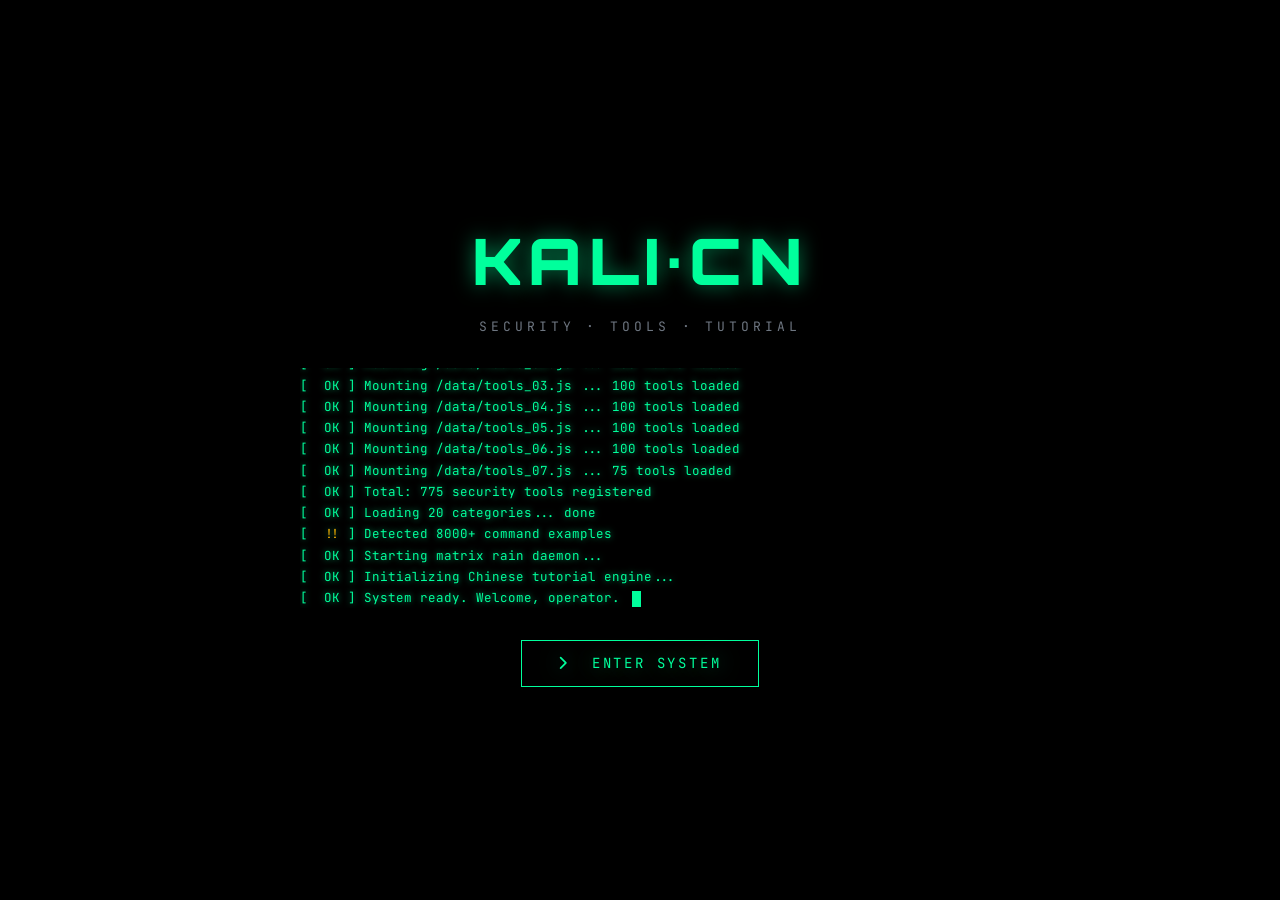
<file: index.html>
<!DOCTYPE html>
<html lang="zh-CN">
<head>
<meta charset="UTF-8">
<meta name="viewport" content="width=device-width, initial-scale=1.0">
<title>Kali Linux 工具中文教程 | 官方主页</title>
<meta name="description" content="Kali Linux 全部 775+ 安全工具中文使用教程官方门户 - 黑客风格学习平台">

<!-- Bootstrap 5 (CDN) -->
<link href="https://cdn.jsdelivr.net/npm/bootstrap@5.3.2/dist/css/bootstrap.min.css" rel="stylesheet">
<!-- Font Awesome 6 (CDN) -->
<link href="https://cdn.jsdelivr.net/npm/@fortawesome/fontawesome-free@6.5.1/css/all.min.css" rel="stylesheet">
<!-- Google Fonts -->
<link rel="preconnect" href="https://fonts.googleapis.com">
<link rel="preconnect" href="https://fonts.gstatic.com" crossorigin>
<link href="https://fonts.googleapis.com/css2?family=JetBrains+Mono:wght@400;500;700&family=Noto+Sans+SC:wght@300;400;500;700;900&family=Orbitron:wght@500;700;900&display=swap" rel="stylesheet">

<style>
:root{
    --bg:#05080d;
    --bg2:#0a0f17;
    --bg3:#111824;
    --ink:#c9d1d9;
    --ink-bright:#f0f6fc;
    --muted:#6e7681;
    --rule:#1f2937;
    --accent:#00ff9c;          /* 终端绿 */
    --accent2:#00d4ff;          /* 赛博青 */
    --accent3:#ff2e63;          /* 警示红 */
    --accent4:#a855f7;          /* 紫电 */
    --accent5:#ffb800;          /* 琥珀 */
    --glow:0 0 20px rgba(0,255,156,.5);
    --glow-cyan:0 0 20px rgba(0,212,255,.5);
}

*{box-sizing:border-box}

html,body{
    margin:0;padding:0;
    background:var(--bg);
    color:var(--ink);
    font-family:'Noto Sans SC',-apple-system,sans-serif;
    overflow-x:hidden;
    scroll-behavior:smooth;
}

/* 矩阵雨背景画布 */
#matrixCanvas{
    position:fixed;
    top:0;left:0;
    width:100%;height:100%;
    z-index:0;
    opacity:.18;
    pointer-events:none;
}

/* 网格背景 */
body::before{
    content:'';
    position:fixed;
    inset:0;
    background-image:
        linear-gradient(rgba(0,255,156,.04) 1px,transparent 1px),
        linear-gradient(90deg,rgba(0,255,156,.04) 1px,transparent 1px);
    background-size:40px 40px;
    z-index:0;
    pointer-events:none;
    mask-image:radial-gradient(ellipse at center,#000 30%,transparent 75%);
    -webkit-mask-image:radial-gradient(ellipse at center,#000 30%,transparent 75%);
}

/* 扫描线效果 */
body::after{
    content:'';
    position:fixed;
    inset:0;
    background:repeating-linear-gradient(
        0deg,
        rgba(0,0,0,0) 0px,
        rgba(0,0,0,0) 2px,
        rgba(0,255,156,.015) 3px,
        rgba(0,0,0,0) 4px
    );
    z-index:1;
    pointer-events:none;
}

a{color:var(--accent2);text-decoration:none;transition:color .2s}
a:hover{color:var(--accent)}

code,.mono{font-family:'JetBrains Mono',monospace}

::-webkit-scrollbar{width:10px;height:10px}
::-webkit-scrollbar-track{background:var(--bg2)}
::-webkit-scrollbar-thumb{background:linear-gradient(var(--accent),var(--accent2));border-radius:5px}
::-webkit-scrollbar-thumb:hover{background:var(--accent)}

/* === 开机引导界面 === */
#bootScreen{
    position:fixed;
    inset:0;
    background:#000;
    z-index:9999;
    display:flex;
    flex-direction:column;
    align-items:center;
    justify-content:center;
    padding:24px;
    font-family:'JetBrains Mono',monospace;
    color:var(--accent);
    transition:opacity .6s ease;
}
#bootScreen.fade-out{opacity:0;pointer-events:none}

.boot-logo{
    font-family:'Orbitron',sans-serif;
    font-size:clamp(28px,6vw,64px);
    font-weight:900;
    color:var(--accent);
    text-shadow:var(--glow);
    letter-spacing:.1em;
    margin-bottom:8px;
    animation:flicker 3s infinite;
}
@keyframes flicker{
    0%,18%,22%,25%,53%,57%,100%{opacity:1;text-shadow:var(--glow)}
    20%,24%,55%{opacity:.6;text-shadow:none}
}

.boot-sub{
    color:var(--muted);
    font-size:13px;
    margin-bottom:32px;
    letter-spacing:.3em;
}

.boot-log{
    width:min(680px,90vw);
    height:240px;
    overflow:hidden;
    font-size:12.5px;
    line-height:1.7;
    color:var(--accent);
    text-shadow:0 0 6px rgba(0,255,156,.6);
}
.boot-log .line{opacity:0;animation:typeIn .05s forwards}
.boot-log .line .ok{color:var(--accent);margin-left:8px}
.boot-log .line .warn{color:var(--accent5);margin-left:8px}
@keyframes typeIn{to{opacity:1}}

.boot-cursor{
    display:inline-block;
    width:9px;height:16px;
    background:var(--accent);
    vertical-align:middle;
    margin-left:4px;
    animation:blink 1s steps(2) infinite;
}
@keyframes blink{50%{opacity:0}}

.boot-enter{
    margin-top:32px;
    padding:12px 36px;
    background:transparent;
    border:1px solid var(--accent);
    color:var(--accent);
    font-family:'JetBrains Mono',monospace;
    font-size:14px;
    letter-spacing:.2em;
    cursor:pointer;
    opacity:0;
    transition:all .25s;
    text-shadow:var(--glow);
    box-shadow:0 0 0 rgba(0,255,156,0);
}
.boot-enter.show{opacity:1;animation:pulse 1.6s infinite}
@keyframes pulse{
    0%,100%{box-shadow:0 0 0 0 rgba(0,255,156,.5)}
    50%{box-shadow:0 0 0 14px rgba(0,255,156,0)}
}
.boot-enter:hover{background:var(--accent);color:#000;text-shadow:none}

/* === 主应用容器 === */
#app{display:none;position:relative;z-index:2}
#app.show{display:block;animation:appIn .8s ease}
@keyframes appIn{
    from{opacity:0;transform:translateY(20px)}
    to{opacity:1;transform:translateY(0)}
}

/* === 顶部导航 === */
.topbar{
    position:fixed;
    top:0;left:0;right:0;
    height:64px;
    background:rgba(5,8,13,.85);
    backdrop-filter:blur(14px);
    -webkit-backdrop-filter:blur(14px);
    border-bottom:1px solid var(--rule);
    z-index:1000;
    display:flex;
    align-items:center;
    padding:0 24px;
    gap:20px;
}
.topbar .brand{
    display:flex;
    align-items:center;
    gap:12px;
    color:var(--ink-bright);
    font-family:'Orbitron',sans-serif;
    font-weight:700;
    font-size:17px;
    letter-spacing:.06em;
}
.brand-logo{
    width:38px;height:38px;
    border-radius:9px;
    background:linear-gradient(135deg,var(--accent),var(--accent2));
    display:flex;align-items:center;justify-content:center;
    color:#000;
    font-size:18px;
    box-shadow:var(--glow-cyan);
}
.brand span{color:var(--accent)}

.topbar nav{
    display:flex;
    gap:6px;
    margin-left:auto;
}
.topbar nav a{
    color:var(--ink);
    padding:8px 14px;
    border-radius:8px;
    font-size:14px;
    transition:all .2s;
}
.topbar nav a:hover{color:var(--accent);background:rgba(0,255,156,.08)}

.topbar .status{
    display:flex;
    align-items:center;
    gap:8px;
    padding:6px 14px;
    border:1px solid var(--rule);
    border-radius:20px;
    font-size:12px;
    color:var(--muted);
    font-family:'JetBrains Mono',monospace;
}
.status .dot{
    width:8px;height:8px;
    border-radius:50%;
    background:var(--accent);
    box-shadow:0 0 8px var(--accent);
    animation:pulse 2s infinite;
}

.menu-btn{
    display:none;
    background:none;
    border:none;
    color:var(--ink);
    font-size:22px;
    cursor:pointer;
    margin-left:auto;
}

/* === Hero === */
.hero{
    min-height:100vh;
    display:flex;
    flex-direction:column;
    align-items:center;
    justify-content:center;
    text-align:center;
    padding:100px 20px 60px;
    position:relative;
}

.hero .tag{
    display:inline-flex;
    align-items:center;
    gap:8px;
    padding:6px 16px;
    border:1px solid var(--accent);
    border-radius:20px;
    color:var(--accent);
    font-family:'JetBrains Mono',monospace;
    font-size:12px;
    letter-spacing:.2em;
    margin-bottom:28px;
    background:rgba(0,255,156,.05);
    text-shadow:0 0 8px rgba(0,255,156,.6);
}

/* Glitch 标题 */
.glitch-title{
    font-family:'Orbitron',sans-serif;
    font-size:clamp(36px,8vw,92px);
    font-weight:900;
    line-height:1.05;
    color:var(--ink-bright);
    margin:0 0 8px;
    position:relative;
    letter-spacing:.02em;
}
.glitch-title .g{
    background:linear-gradient(90deg,var(--accent),var(--accent2),var(--accent4));
    -webkit-background-clip:text;
    background-clip:text;
    -webkit-text-fill-color:transparent;
    position:relative;
    display:inline-block;
}
.glitch-title .g::before,
.glitch-title .g::after{
    content:attr(data-text);
    position:absolute;
    top:0;left:0;
    width:100%;
    -webkit-background-clip:text;
    background-clip:text;
    -webkit-text-fill-color:transparent;
}
.glitch-title .g::before{
    background:var(--accent3);
    -webkit-background-clip:text;
    background-clip:text;
    animation:glitch1 3s infinite;
    clip-path:polygon(0 0,100% 0,100% 33%,0 33%);
}
.glitch-title .g::after{
    background:var(--accent2);
    -webkit-background-clip:text;
    background-clip:text;
    animation:glitch2 2.5s infinite;
    clip-path:polygon(0 67%,100% 67%,100% 100%,0 100%);
}
@keyframes glitch1{
    0%,100%{transform:translate(0)}
    20%{transform:translate(-3px,2px)}
    40%{transform:translate(-2px,-2px)}
    60%{transform:translate(2px,2px)}
    80%{transform:translate(2px,-2px)}
}
@keyframes glitch2{
    0%,100%{transform:translate(0)}
    20%{transform:translate(3px,-2px)}
    40%{transform:translate(2px,2px)}
    60%{transform:translate(-2px,-2px)}
    80%{transform:translate(-2px,2px)}
}

.hero .subtitle{
    color:var(--muted);
    font-size:clamp(14px,2vw,18px);
    max-width:680px;
    margin:18px auto 36px;
    line-height:1.7;
}

.terminal-line{
    font-family:'JetBrains Mono',monospace;
    color:var(--accent);
    font-size:14px;
    margin-bottom:36px;
    text-shadow:0 0 6px rgba(0,255,156,.4);
}
.terminal-line .prompt{color:var(--accent2)}
.terminal-line .caret{
    display:inline-block;
    width:8px;height:14px;
    background:var(--accent);
    vertical-align:middle;
    margin-left:2px;
    animation:blink 1s steps(2) infinite;
}

.cta-row{
    display:flex;
    gap:16px;
    flex-wrap:wrap;
    justify-content:center;
}
.btn-cyber{
    display:inline-flex;
    align-items:center;
    gap:10px;
    padding:14px 32px;
    background:linear-gradient(135deg,var(--accent),var(--accent2));
    color:#000;
    border:none;
    border-radius:10px;
    font-weight:700;
    font-size:15px;
    letter-spacing:.04em;
    cursor:pointer;
    transition:all .25s;
    box-shadow:0 4px 20px rgba(0,255,156,.35);
    text-decoration:none;
}
.btn-cyber:hover{
    transform:translateY(-2px);
    box-shadow:0 8px 32px rgba(0,255,156,.55);
    color:#000;
}
.btn-ghost{
    display:inline-flex;
    align-items:center;
    gap:10px;
    padding:14px 32px;
    background:transparent;
    color:var(--ink-bright);
    border:1px solid var(--rule);
    border-radius:10px;
    font-weight:500;
    font-size:15px;
    cursor:pointer;
    transition:all .25s;
    text-decoration:none;
}
.btn-ghost:hover{
    border-color:var(--accent);
    color:var(--accent);
    background:rgba(0,255,156,.05);
}

/* 滚动提示 */
.scroll-hint{
    position:absolute;
    bottom:24px;
    left:50%;
    transform:translateX(-50%);
    color:var(--muted);
    font-size:11px;
    text-align:center;
    font-family:'JetBrains Mono',monospace;
    letter-spacing:.2em;
    animation:bounce 2s infinite;
}
.scroll-hint i{display:block;font-size:18px;margin-top:6px;color:var(--accent)}
@keyframes bounce{
    0%,100%{transform:translateX(-50%) translateY(0)}
    50%{transform:translateX(-50%) translateY(-8px)}
}

/* === 统计区 === */
.section{
    padding:80px 24px;
    max-width:1200px;
    margin:0 auto;
}
.section-title{
    text-align:center;
    margin-bottom:48px;
}
.section-title .label{
    color:var(--accent);
    font-family:'JetBrains Mono',monospace;
    font-size:12px;
    letter-spacing:.3em;
    margin-bottom:10px;
    text-transform:uppercase;
}
.section-title h2{
    font-family:'Orbitron',sans-serif;
    font-size:clamp(26px,4vw,40px);
    font-weight:700;
    color:var(--ink-bright);
    margin:0;
}
.section-title h2 span{
    background:linear-gradient(90deg,var(--accent),var(--accent2));
    -webkit-background-clip:text;
    background-clip:text;
    -webkit-text-fill-color:transparent;
}
.section-title p{
    color:var(--muted);
    margin:14px auto 0;
    max-width:560px;
    font-size:14px;
}

.stat-grid{
    display:grid;
    grid-template-columns:repeat(auto-fit,minmax(200px,1fr));
    gap:20px;
}
.stat-card{
    background:linear-gradient(135deg,rgba(0,255,156,.04),rgba(0,212,255,.02));
    border:1px solid var(--rule);
    border-radius:14px;
    padding:28px 24px;
    text-align:center;
    position:relative;
    overflow:hidden;
    transition:all .3s;
}
.stat-card::before{
    content:'';
    position:absolute;
    top:0;left:0;right:0;
    height:2px;
    background:linear-gradient(90deg,transparent,var(--accent),transparent);
    opacity:0;
    transition:opacity .3s;
}
.stat-card:hover{
    border-color:var(--accent);
    transform:translateY(-4px);
    box-shadow:0 10px 30px rgba(0,255,156,.15);
}
.stat-card:hover::before{opacity:1}
.stat-card .icon{
    width:48px;height:48px;
    margin:0 auto 14px;
    border-radius:12px;
    background:rgba(0,255,156,.1);
    color:var(--accent);
    display:flex;align-items:center;justify-content:center;
    font-size:20px;
}
.stat-card .num{
    font-family:'Orbitron',sans-serif;
    font-size:36px;
    font-weight:900;
    color:var(--ink-bright);
    line-height:1;
    margin-bottom:6px;
}
.stat-card .num .plus{color:var(--accent)}
.stat-card .label{
    color:var(--muted);
    font-size:13px;
    letter-spacing:.05em;
}

/* === 版本入口 === */
.version-grid{
    display:grid;
    grid-template-columns:repeat(auto-fit,minmax(340px,1fr));
    gap:24px;
}
.version-card{
    background:var(--bg2);
    border:1px solid var(--rule);
    border-radius:18px;
    padding:32px;
    position:relative;
    overflow:hidden;
    transition:all .35s;
    cursor:pointer;
    text-decoration:none;
    color:inherit;
    display:block;
}
.version-card::before{
    content:'';
    position:absolute;
    inset:0;
    background:linear-gradient(135deg,transparent 60%,var(--card-color,rgba(0,255,156,.1)));
    opacity:0;
    transition:opacity .35s;
    pointer-events:none;
}
.version-card::after{
    content:'';
    position:absolute;
    top:0;left:0;
    width:100%;height:3px;
    background:var(--card-bar,var(--accent));
    transform:scaleX(0);
    transform-origin:left;
    transition:transform .35s;
}
.version-card:hover{
    border-color:var(--card-bar,var(--accent));
    transform:translateY(-6px);
    box-shadow:0 16px 40px rgba(0,0,0,.5);
}
.version-card:hover::before{opacity:1}
.version-card:hover::after{transform:scaleX(1)}

.vc-head{
    display:flex;
    align-items:center;
    gap:16px;
    margin-bottom:20px;
}
.vc-icon{
    width:56px;height:56px;
    border-radius:14px;
    background:var(--card-bar,var(--accent));
    color:#000;
    display:flex;align-items:center;justify-content:center;
    font-size:24px;
    flex-shrink:0;
}
.vc-tag{
    font-family:'JetBrains Mono',monospace;
    font-size:11px;
    color:var(--muted);
    letter-spacing:.2em;
    text-transform:uppercase;
    margin-bottom:4px;
}
.vc-title{
    font-family:'Orbitron',sans-serif;
    font-size:22px;
    font-weight:700;
    color:var(--ink-bright);
    margin:0;
}
.vc-desc{
    color:var(--muted);
    font-size:14px;
    line-height:1.7;
    margin-bottom:20px;
}
.vc-features{
    list-style:none;
    padding:0;margin:0 0 24px;
    display:flex;
    flex-direction:column;
    gap:8px;
}
.vc-features li{
    display:flex;
    align-items:center;
    gap:10px;
    font-size:13px;
    color:var(--ink);
}
.vc-features li i{
    color:var(--card-bar,var(--accent));
    font-size:12px;
    width:14px;
}
.vc-enter{
    display:inline-flex;
    align-items:center;
    gap:8px;
    color:var(--card-bar,var(--accent));
    font-family:'JetBrains Mono',monospace;
    font-size:13px;
    letter-spacing:.1em;
    transition:gap .25s;
}
.version-card:hover .vc-enter{gap:14px}

/* === 功能特性 === */
.feature-grid{
    display:grid;
    grid-template-columns:repeat(auto-fit,minmax(280px,1fr));
    gap:20px;
}
.feature-card{
    background:var(--bg2);
    border:1px solid var(--rule);
    border-radius:14px;
    padding:28px;
    transition:all .3s;
    position:relative;
    overflow:hidden;
}
.feature-card:hover{
    border-color:var(--accent2);
    transform:translateY(-4px);
}
.feature-card .fc-icon{
    width:44px;height:44px;
    border-radius:10px;
    background:rgba(0,212,255,.1);
    color:var(--accent2);
    display:flex;align-items:center;justify-content:center;
    font-size:18px;
    margin-bottom:16px;
}
.feature-card h4{
    color:var(--ink-bright);
    font-size:16px;
    font-weight:700;
    margin:0 0 8px;
}
.feature-card p{
    color:var(--muted);
    font-size:13px;
    line-height:1.7;
    margin:0;
}

/* === 分类预览 === */
.cat-cloud{
    display:flex;
    flex-wrap:wrap;
    gap:10px;
    justify-content:center;
    max-width:900px;
    margin:0 auto;
}
.cat-chip{
    display:inline-flex;
    align-items:center;
    gap:8px;
    padding:8px 16px;
    background:var(--bg2);
    border:1px solid var(--rule);
    border-radius:20px;
    color:var(--ink);
    font-size:13px;
    transition:all .25s;
    cursor:pointer;
    text-decoration:none;
}
.cat-chip:hover{
    border-color:var(--accent);
    color:var(--accent);
    background:rgba(0,255,156,.06);
    transform:translateY(-2px);
}
.cat-chip i{color:var(--accent2);font-size:12px}
.cat-chip .count{
    color:var(--muted);
    font-size:11px;
    font-family:'JetBrains Mono',monospace;
}

/* === 终端演示 === */
.terminal-demo{
    background:#000;
    border:1px solid var(--rule);
    border-radius:14px;
    overflow:hidden;
    max-width:880px;
    margin:0 auto;
    box-shadow:0 20px 60px rgba(0,255,156,.1);
}
.terminal-head{
    background:var(--bg3);
    padding:10px 16px;
    display:flex;
    align-items:center;
    gap:8px;
    border-bottom:1px solid var(--rule);
}
.terminal-head .dots{display:flex;gap:6px}
.terminal-head .dots span{
    width:12px;height:12px;border-radius:50%;
    display:inline-block;
}
.terminal-head .dots .r{background:var(--accent3)}
.terminal-head .dots .y{background:var(--accent5)}
.terminal-head .dots .g{background:var(--accent)}
.terminal-head .title{
    color:var(--muted);
    font-family:'JetBrains Mono',monospace;
    font-size:12px;
    margin-left:auto;
}
.terminal-body{
    padding:20px;
    font-family:'JetBrains Mono',monospace;
    font-size:13px;
    line-height:1.8;
    color:var(--accent);
    min-height:280px;
    text-shadow:0 0 6px rgba(0,255,156,.4);
}
.terminal-body .cmd{color:var(--ink-bright)}
.terminal-body .prompt{color:var(--accent2)}
.terminal-body .out{color:var(--muted);padding-left:8px}
.terminal-body .ok{color:var(--accent)}
.terminal-body .warn{color:var(--accent5)}

/* === 免责声明 === */
.disclaimer{
    background:linear-gradient(135deg,rgba(255,46,99,.06),rgba(168,85,247,.04));
    border:1px solid rgba(255,46,99,.3);
    border-radius:14px;
    padding:28px 32px;
    max-width:900px;
    margin:0 auto;
    display:flex;
    gap:18px;
    align-items:flex-start;
}
.disclaimer .icon{
    width:44px;height:44px;
    border-radius:10px;
    background:rgba(255,46,99,.15);
    color:var(--accent3);
    display:flex;align-items:center;justify-content:center;
    font-size:18px;
    flex-shrink:0;
}
.disclaimer h4{
    color:var(--ink-bright);
    margin:0 0 8px;
    font-size:16px;
}
.disclaimer p{
    color:var(--muted);
    font-size:13px;
    line-height:1.7;
    margin:0;
}

/* === Footer === */
footer{
    border-top:1px solid var(--rule);
    padding:40px 24px 28px;
    text-align:center;
    background:var(--bg2);
    position:relative;
    z-index:2;
}
footer .f-brand{
    font-family:'Orbitron',sans-serif;
    font-size:18px;
    font-weight:700;
    color:var(--ink-bright);
    margin-bottom:8px;
}
footer .f-brand span{color:var(--accent)}
footer p{
    color:var(--muted);
    font-size:13px;
    margin:4px 0;
}
footer .f-links{
    display:flex;
    gap:18px;
    justify-content:center;
    margin:14px 0 20px;
    flex-wrap:wrap;
}
footer .f-links a{
    color:var(--muted);
    font-size:13px;
    transition:color .2s;
}
footer .f-links a:hover{color:var(--accent)}
footer .copyright{
    color:var(--muted);
    font-size:12px;
    font-family:'JetBrains Mono',monospace;
    letter-spacing:.05em;
    padding-top:18px;
    border-top:1px solid var(--rule);
    margin-top:18px;
}

/* === 返回顶部 === */
.back-top{
    position:fixed;
    bottom:24px;right:24px;
    width:46px;height:46px;
    border-radius:50%;
    background:linear-gradient(135deg,var(--accent),var(--accent2));
    color:#000;
    border:none;
    cursor:pointer;
    display:flex;align-items:center;justify-content:center;
    font-size:18px;
    z-index:900;
    opacity:0;
    transform:translateY(20px);
    transition:all .3s;
    box-shadow:0 4px 20px rgba(0,255,156,.4);
}
.back-top.show{opacity:1;transform:translateY(0)}
.back-top:hover{transform:translateY(-3px) scale(1.05)}

/* === 响应式 === */
@media (max-width:768px){
    .topbar nav{display:none}
    .topbar .status{display:none}
    .menu-btn{display:block}
    .section{padding:60px 18px}
    .version-grid{grid-template-columns:1fr}
    .hero{padding:90px 18px 50px}
    .disclaimer{flex-direction:column;padding:22px}
}

/* 移动端抽屉菜单 */
.mobile-drawer{
    position:fixed;
    top:0;right:0;
    width:280px;height:100vh;
    background:var(--bg2);
    border-left:1px solid var(--rule);
    z-index:1100;
    transform:translateX(100%);
    transition:transform .3s ease;
    padding:80px 24px 24px;
    display:flex;
    flex-direction:column;
    gap:6px;
}
.mobile-drawer.open{transform:translateX(0)}
.mobile-drawer a{
    color:var(--ink);
    padding:12px 16px;
    border-radius:8px;
    font-size:15px;
}
.mobile-drawer a:hover{background:var(--bg3);color:var(--accent)}
.drawer-overlay{
    position:fixed;inset:0;
    background:rgba(0,0,0,.6);
    z-index:1050;
    display:none;
}
.drawer-overlay.show{display:block}
</style>
</head>
<body>

<!-- 矩阵雨画布 -->
<canvas id="matrixCanvas"></canvas>

<!-- === 开机引导界面 === -->
<div id="bootScreen">
    <div class="boot-logo">KALI·CN</div>
    <div class="boot-sub">SECURITY · TOOLS · TUTORIAL</div>
    <div class="boot-log" id="bootLog"></div>
    <button class="boot-enter" id="enterBtn" onclick="enterSystem()">
        <i class="fas fa-chevron-right"></i> &nbsp;ENTER SYSTEM
    </button>
</div>

<!-- === 主应用 === -->
<div id="app">

    <!-- 顶部导航 -->
    <header class="topbar">
        <a href="#hero" class="brand">
            <div class="brand-logo"><i class="fas fa-dragon"></i></div>
            Kali<span>·CN</span>
        </a>
        <nav>
            <a href="#stats">数据</a>
            <a href="#versions">版本</a>
            <a href="#features">特性</a>
            <a href="#categories">分类</a>
            <a href="#demo">演示</a>
        </nav>
        <div class="status">
            <span class="dot"></span>
            <span id="clock">--:--:--</span>
        </div>
        <button class="menu-btn" onclick="toggleDrawer()">
            <i class="fas fa-bars"></i>
        </button>
    </header>

    <!-- 移动端抽屉 -->
    <div class="drawer-overlay" id="drawerOverlay" onclick="toggleDrawer()"></div>
    <div class="mobile-drawer" id="mobileDrawer">
        <a href="#stats" onclick="toggleDrawer()">数据统计</a>
        <a href="#versions" onclick="toggleDrawer()">版本入口</a>
        <a href="#features" onclick="toggleDrawer()">功能特性</a>
        <a href="#categories" onclick="toggleDrawer()">工具分类</a>
        <a href="#demo" onclick="toggleDrawer()">终端演示</a>
        <a href="kali工具中文手册/index.html">进入手册版</a>
        <a href="kali工具中文教程/index.html">进入教程版</a>
    </div>

    <!-- Hero -->
    <section class="hero" id="hero">
        <div class="tag">
            <i class="fas fa-shield-halved"></i> OFFICIAL PORTAL · v2026
        </div>
        <h1 class="glitch-title">
            KALI LINUX<br>
            <span class="g" data-text="工具中文教程">工具中文教程</span>
        </h1>
        <div class="terminal-line">
            <span class="prompt">root@kali:~#</span> ./access --target=中文教程 --mode=full<span class="caret"></span>
        </div>
        <p class="subtitle">
            收录 Kali Linux 全部 <strong style="color:var(--accent)">775+</strong> 安全工具的中文使用教程，
            覆盖信息收集、漏洞利用、密码攻击、无线安全、逆向工程等 <strong style="color:var(--accent2)">20</strong> 大分类。
            纯前端 · 离线可用 · 黑客风格
        </p>
        <div class="cta-row">
            <a href="kali工具中文手册/index.html" class="btn-cyber">
                <i class="fas fa-book-atlas"></i> 进入手册版
            </a>
            <a href="kali工具中文教程/index.html" class="btn-ghost">
                <i class="fas fa-graduation-cap"></i> 进入教程版
            </a>
        </div>
        <div class="scroll-hint">
            SCROLL DOWN
            <i class="fas fa-chevron-down"></i>
        </div>
    </section>

    <!-- 数据统计 -->
    <section class="section" id="stats">
        <div class="section-title">
            <div class="label">// SYSTEM STATISTICS</div>
            <h2>项目<span>数据</span></h2>
            <p>全面的工具覆盖与详细的中文教程，构建完整的安全学习知识库</p>
        </div>
        <div class="stat-grid">
            <div class="stat-card">
                <div class="icon"><i class="fas fa-tools"></i></div>
                <div class="num"><span data-count="775">0</span><span class="plus">+</span></div>
                <div class="label">安全工具</div>
            </div>
            <div class="stat-card">
                <div class="icon"><i class="fas fa-layer-group"></i></div>
                <div class="num"><span data-count="20">0</span></div>
                <div class="label">工具分类</div>
            </div>
            <div class="stat-card">
                <div class="icon"><i class="fas fa-terminal"></i></div>
                <div class="num"><span data-count="8000">0</span><span class="plus">+</span></div>
                <div class="label">命令示例</div>
            </div>
            <div class="stat-card">
                <div class="icon"><i class="fas fa-language"></i></div>
                <div class="num">100<span class="plus">%</span></div>
                <div class="label">中文教程</div>
            </div>
        </div>
    </section>

    <!-- 版本入口 -->
    <section class="section" id="versions">
        <div class="section-title">
            <div class="label">// SELECT PORTAL</div>
            <h2>选择<span>入口</span></h2>
            <p>提供两个并行版本，满足不同使用场景与设备偏好</p>
        </div>
        <div class="version-grid">

            <a href="kali工具中文手册/index.html" class="version-card" style="--card-bar:var(--accent);--card-color:rgba(0,255,156,.1)">
                <div class="vc-head">
                    <div class="vc-icon"><i class="fas fa-book-atlas"></i></div>
                    <div>
                        <div class="vc-tag">VERSION · ADVANCED</div>
                        <h3 class="vc-title">中文手册版</h3>
                    </div>
                </div>
                <p class="vc-desc">APP 式移动端导航，分块加载 775 个工具，全屏模态详情，支持视图栈返回。完整支持桌面端侧边栏与移动端 Tab 导航。</p>
                <ul class="vc-features">
                    <li><i class="fas fa-check"></i> 775 个工具 · 8 个数据分块</li>
                    <li><i class="fas fa-check"></i> 内部视图栈导航（4 视图）</li>
                    <li><i class="fas fa-check"></i> Markdown 教程解析</li>
                    <li><i class="fas fa-check"></i> 全字段跨字段搜索</li>
                    <li><i class="fas fa-check"></i> 桌面 / 移动端双布局</li>
                </ul>
                <span class="vc-enter">
                    ACCESS PORTAL <i class="fas fa-arrow-right"></i>
                </span>
            </a>

            <a href="kali工具中文教程/index.html" class="version-card" style="--card-bar:var(--accent2);--card-color:rgba(0,212,255,.1)">
                <div class="vc-head">
                    <div class="vc-icon"><i class="fas fa-graduation-cap"></i></div>
                    <div>
                        <div class="vc-tag">VERSION · CLASSIC</div>
                        <h3 class="vc-title">中文教程版</h3>
                    </div>
                </div>
                <p class="vc-desc">基于 Bootstrap 5 的经典文档站，单文件加载数据，全屏详情页，含详细命令解释与教程 HTML。结构清晰，易于扩展。</p>
                <ul class="vc-features">
                    <li><i class="fas fa-check"></i> ~819 个工具 · 单文件数据</li>
                    <li><i class="fas fa-check"></i> 全屏详情页展示</li>
                    <li><i class="fas fa-check"></i> 命令逐条中文解释</li>
                    <li><i class="fas fa-check"></i> HTML 教程直接渲染</li>
                    <li><i class="fas fa-check"></i> Bootstrap 响应式</li>
                </ul>
                <span class="vc-enter">
                    ACCESS PORTAL <i class="fas fa-arrow-right"></i>
                </span>
            </a>

        </div>
    </section>

    <!-- 功能特性 -->
    <section class="section" id="features">
        <div class="section-title">
            <div class="label">// CORE FEATURES</div>
            <h2>核心<span>特性</span></h2>
            <p>纯前端实现，无需后端服务，打开即用</p>
        </div>
        <div class="feature-grid">
            <div class="feature-card">
                <div class="fc-icon"><i class="fas fa-bolt"></i></div>
                <h4>纯前端离线运行</h4>
                <p>使用 JS 全局变量加载数据，支持 file:// 协议直接打开，无需服务器与网络连接。</p>
            </div>
            <div class="feature-card">
                <div class="fc-icon"><i class="fas fa-search"></i></div>
                <h4>全字段智能搜索</h4>
                <p>支持跨工具名称、描述、分类、命令、教程文本的多关键词联合检索，结果实时高亮。</p>
            </div>
            <div class="feature-card">
                <div class="fc-icon"><i class="fas fa-mobile-screen"></i></div>
                <h4>APP 式移动端</h4>
                <p>底部 Tab 导航、底部抽屉分类、全屏搜索覆盖层、模态详情页，原生 App 般的体验。</p>
            </div>
            <div class="feature-card">
                <div class="fc-icon"><i class="fas fa-code"></i></div>
                <h4>命令逐条详解</h4>
                <p>每条命令附中文解释，说明参数含义、使用场景与注意事项，便于实战理解。</p>
            </div>
            <div class="feature-card">
                <div class="fc-icon"><i class="fas fa-book"></i></div>
                <h4>中文教程内容</h4>
                <p>每个工具均含中文使用教程，覆盖工作流程、参数说明、实战技巧，零基础友好。</p>
            </div>
            <div class="feature-card">
                <div class="fc-icon"><i class="fas fa-copy"></i></div>
                <h4>一键复制命令</h4>
                <p>所有命令示例与安装指令支持一键复制到剪贴板，方便终端直接粘贴使用。</p>
            </div>
        </div>
    </section>

    <!-- 分类预览 -->
    <section class="section" id="categories">
        <div class="section-title">
            <div class="label">// TOOL CATEGORIES</div>
            <h2>工具<span>分类</span></h2>
            <p>覆盖 Kali Linux 全部 20 大工具分类，从信息收集到后渗透操作</p>
        </div>
        <div class="cat-cloud" id="catCloud"></div>
    </section>

    <!-- 终端演示 -->
    <section class="section" id="demo">
        <div class="section-title">
            <div class="label">// LIVE TERMINAL</div>
            <h2>终端<span>演示</span></h2>
            <p>体验黑客风格的命令行交互</p>
        </div>
        <div class="terminal-demo">
            <div class="terminal-head">
                <div class="dots">
                    <span class="r"></span><span class="y"></span><span class="g"></span>
                </div>
                <div class="title">root@kali: ~/tools</div>
            </div>
            <div class="terminal-body" id="terminalBody"></div>
        </div>
    </section>

    <!-- 免责声明 -->
    <section class="section">
        <div class="disclaimer">
            <div class="icon"><i class="fas fa-triangle-exclamation"></i></div>
            <div>
                <h4>免责声明</h4>
                <p>本站内容仅供安全研究、教学学习和合法授权的渗透测试使用。请勿将工具用于任何非法用途，使用者需自行承担因不当使用产生的一切法律责任。请遵守所在地区的相关法律法规。</p>
            </div>
        </div>
    </section>

    <!-- Footer -->
    <footer>
        <div class="f-brand">Kali<span>·CN</span></div>
        <p>Kali Linux 工具中文教程官方门户</p>
        <div class="f-links">
            <a href="kali工具中文手册/index.html">中文手册版</a>
            <a href="kali工具中文教程/index.html">中文教程版</a>
            <a href="https://www.kali.org/tools/" target="_blank">官方数据源</a>
        </div>
        <div class="copyright">
            // 2026 · BUILT WITH HTML · CSS · JAVASCRIPT · NO BACKEND
        </div>
    </footer>

    <button class="back-top" id="backTop" onclick="window.scrollTo({top:0,behavior:'smooth'})">
        <i class="fas fa-arrow-up"></i>
    </button>

</div>

<script>
// ============================================================
// 1. 矩阵雨背景
// ============================================================
(function(){
    const canvas = document.getElementById('matrixCanvas');
    const ctx = canvas.getContext('2d');
    const chars = '01ｱｲｳｴｵｶｷｸｹｺｻｼｽｾｿﾀﾁﾂﾃﾄﾅﾆﾇﾈﾉﾊﾋﾌﾍﾎ#$%&*+=';
    let fontSize = 14;
    let columns, drops;

    function resize(){
        canvas.width = window.innerWidth;
        canvas.height = window.innerHeight;
        columns = Math.floor(canvas.width / fontSize);
        drops = new Array(columns).fill(0).map(()=>Math.random()*-100);
    }
    resize();
    window.addEventListener('resize', resize);

    function draw(){
        ctx.fillStyle = 'rgba(5,8,13,0.06)';
        ctx.fillRect(0, 0, canvas.width, canvas.height);
        ctx.fillStyle = '#00ff9c';
        ctx.font = fontSize + 'px JetBrains Mono';
        for(let i=0; i<drops.length; i++){
            const text = chars.charAt(Math.floor(Math.random()*chars.length));
            ctx.fillText(text, i*fontSize, drops[i]*fontSize);
            if(drops[i]*fontSize > canvas.height && Math.random() > 0.975){
                drops[i] = 0;
            }
            drops[i]++;
        }
    }
    setInterval(draw, 50);
})();

// ============================================================
// 2. 开机引导序列
// ============================================================
const bootLines = [
    '[ <span class="ok">OK</span> ] Initializing Kali-CN kernel v2026.8...',
    '[ <span class="ok">OK</span> ] Loading security modules... nmap, metasploit, burpsuite',
    '[ <span class="ok">OK</span> ] Mounting /data/tools_00.js ... 100 tools loaded',
    '[ <span class="ok">OK</span> ] Mounting /data/tools_01.js ... 100 tools loaded',
    '[ <span class="ok">OK</span> ] Mounting /data/tools_02.js ... 100 tools loaded',
    '[ <span class="ok">OK</span> ] Mounting /data/tools_03.js ... 100 tools loaded',
    '[ <span class="ok">OK</span> ] Mounting /data/tools_04.js ... 100 tools loaded',
    '[ <span class="ok">OK</span> ] Mounting /data/tools_05.js ... 100 tools loaded',
    '[ <span class="ok">OK</span> ] Mounting /data/tools_06.js ... 100 tools loaded',
    '[ <span class="ok">OK</span> ] Mounting /data/tools_07.js ... 75 tools loaded',
    '[ <span class="ok">OK</span> ] Total: 775 security tools registered',
    '[ <span class="ok">OK</span> ] Loading 20 categories... done',
    '[ <span class="warn">!!</span> ] Detected 8000+ command examples',
    '[ <span class="ok">OK</span> ] Starting matrix rain daemon...',
    '[ <span class="ok">OK</span> ] Initializing Chinese tutorial engine...',
    '[ <span class="ok">OK</span> ] System ready. Welcome, operator.',
];

const bootLog = document.getElementById('bootLog');
const enterBtn = document.getElementById('enterBtn');
let bootIdx = 0;

function appendBootLine(){
    if(bootIdx >= bootLines.length){
        enterBtn.classList.add('show');
        return;
    }
    const line = document.createElement('div');
    line.className = 'line';
    line.innerHTML = bootLines[bootIdx] + ' <span class="boot-cursor"></span>';
    bootLog.appendChild(line);
    // 保持滚动到底部
    bootLog.scrollTop = bootLog.scrollHeight;
    // 移除上一行的光标
    const prev = bootLog.querySelectorAll('.line .boot-cursor');
    if(prev.length > 1){
        prev[0].remove();
    }
    bootIdx++;
    setTimeout(appendBootLine, 180 + Math.random()*120);
}

// 启动开机序列
setTimeout(appendBootLine, 400);

// 进入系统
function enterSystem(){
    const boot = document.getElementById('bootScreen');
    const app = document.getElementById('app');
    boot.classList.add('fade-out');
    app.classList.add('show');
    setTimeout(()=>{
        boot.style.display = 'none';
        // 启动数据计数动画
        animateCounters();
        // 启动终端演示
        startTerminalDemo();
        // 渲染分类云
        renderCatCloud();
    }, 600);
}

// 支持回车键进入
document.addEventListener('keydown', (e)=>{
    if(e.key === 'Enter' && enterBtn.classList.contains('show')){
        enterSystem();
    }
});

// ============================================================
// 3. 实时时钟
// ============================================================
function updateClock(){
    const now = new Date();
    const h = String(now.getHours()).padStart(2,'0');
    const m = String(now.getMinutes()).padStart(2,'0');
    const s = String(now.getSeconds()).padStart(2,'0');
    const el = document.getElementById('clock');
    if(el) el.textContent = h+':'+m+':'+s;
}
setInterval(updateClock, 1000);
updateClock();

// ============================================================
// 4. 数字计数动画
// ============================================================
function animateCounters(){
    document.querySelectorAll('[data-count]').forEach(el=>{
        const target = parseInt(el.dataset.count);
        const duration = 1800;
        const startTime = performance.now();
        function step(now){
            const progress = Math.min((now - startTime) / duration, 1);
            const eased = 1 - Math.pow(1 - progress, 3);
            const value = Math.floor(target * eased);
            el.textContent = value.toLocaleString();
            if(progress < 1) requestAnimationFrame(step);
            else el.textContent = target.toLocaleString();
        }
        requestAnimationFrame(step);
    });
}

// ============================================================
// 5. 分类云渲染
// ============================================================
const categories = [
    {cn:'信息收集', icon:'fa-satellite-dish', count:72},
    {cn:'密码攻击', icon:'fa-key', count:46},
    {cn:'Web应用分析', icon:'fa-globe', count:42},
    {cn:'数字取证', icon:'fa-magnifying-glass', count:31},
    {cn:'无线攻击', icon:'fa-wifi', count:24},
    {cn:'漏洞利用工具', icon:'fa-crosshairs', count:20},
    {cn:'后渗透操作', icon:'fa-user-secret', count:20},
    {cn:'嗅探与欺骗', icon:'fa-network-wired', count:20},
    {cn:'硬件黑客', icon:'fa-microchip', count:19},
    {cn:'漏洞分析', icon:'fa-bug', count:19},
    {cn:'隧道代理', icon:'fa-exchange-alt', count:18},
    {cn:'逆向工程', icon:'fa-cogs', count:17},
    {cn:'加密解密', icon:'fa-lock', count:13},
    {cn:'系统库', icon:'fa-cube', count:11},
    {cn:'数据库评估', icon:'fa-database', count:8},
    {cn:'压力测试', icon:'fa-bolt', count:8},
    {cn:'报告工具', icon:'fa-file-alt', count:6},
    {cn:'开发工具', icon:'fa-code', count:6},
    {cn:'社会工程学', icon:'fa-users', count:4},
    {cn:'其他工具', icon:'fa-toolbox', count:371},
];

function renderCatCloud(){
    const cloud = document.getElementById('catCloud');
    if(!cloud) return;
    cloud.innerHTML = categories.map(c=>`
        <a href="kali工具中文手册/index.html" class="cat-chip">
            <i class="fas ${c.icon}"></i>
            ${c.cn}
            <span class="count">${c.count}</span>
        </a>
    `).join('');
}

// ============================================================
// 6. 终端演示
// ============================================================
const terminalScript = [
    {type:'cmd', text:'whoami'},
    {type:'out', text:'root'},
    {type:'cmd', text:'uname -a'},
    {type:'out', text:'Linux kali 6.8.0-kali #1 SMP x86_64 GNU/Linux'},
    {type:'cmd', text:'ls /usr/share/kali-tools/'},
    {type:'out', text:'information_gathering  password_attacks  web_analysis'},
    {type:'out', text:'wireless_attacks  forensics  exploitation_tools'},
    {type:'out', text:'reverse_engineering  sniffing_spoofing  ...'},
    {type:'cmd', text:'nmap -sV --script vuln 192.168.1.0/24'},
    {type:'out', text:'<span class="warn">[!]</span> Starting Nmap 7.94 scan...'},
    {type:'out', text:'<span class="ok">[+]</span> Host is up (0.0023s latency)'},
    {type:'out', text:'<span class="ok">[+]</span> 22/tcp   open  ssh     OpenSSH 9.2'},
    {type:'out', text:'<span class="ok">[+]</span> 80/tcp   open  http    nginx 1.24.0'},
    {type:'out', text:'<span class="ok">[+]</span> 443/tcp  open  https   nginx 1.24.0'},
    {type:'cmd', text:'msfconsole -q -x "use exploit/multi/handler"'},
    {type:'out', text:'<span class="ok">[*]</span> Started reverse TCP handler'},
    {type:'cmd', text:'./access --portal=中文教程 --mode=full'},
    {type:'out', text:'<span class="ok">[✓]</span> 775 tools loaded · 20 categories ready'},
    {type:'out', text:'<span class="ok">[✓]</span> System online. Happy hacking!'},
];

function startTerminalDemo(){
    const body = document.getElementById('terminalBody');
    if(!body) return;
    body.innerHTML = '';
    let idx = 0;

    function next(){
        if(idx >= terminalScript.length){
            // 循环播放
            setTimeout(()=>{
                body.innerHTML = '';
                idx = 0;
                next();
            }, 3500);
            return;
        }
        const item = terminalScript[idx];
        const div = document.createElement('div');
        if(item.type === 'cmd'){
            div.innerHTML = '<span class="prompt">root@kali:~#</span> <span class="cmd">'+item.text+'</span><span class="boot-cursor"></span>';
        } else {
            div.className = 'out';
            div.innerHTML = item.text;
        }
        body.appendChild(div);
        body.scrollTop = body.scrollHeight;

        // 移除前一个光标
        const cursors = body.querySelectorAll('.boot-cursor');
        if(cursors.length > 1) cursors[0].remove();

        idx++;
        const delay = item.type === 'cmd' ? 600 : 250;
        setTimeout(next, delay);
    }
    next();
}

// ============================================================
// 7. 返回顶部按钮
// ============================================================
window.addEventListener('scroll', ()=>{
    const btn = document.getElementById('backTop');
    if(window.scrollY > 500) btn.classList.add('show');
    else btn.classList.remove('show');
});

// ============================================================
// 8. 移动端抽屉
// ============================================================
function toggleDrawer(){
    document.getElementById('mobileDrawer').classList.toggle('open');
    document.getElementById('drawerOverlay').classList.toggle('show');
}

// 平滑滚动到锚点
document.querySelectorAll('a[href^="#"]').forEach(a=>{
    a.addEventListener('click', (e)=>{
        const target = document.querySelector(a.getAttribute('href'));
        if(target){
            e.preventDefault();
            window.scrollTo({top: target.offsetTop - 70, behavior:'smooth'});
        }
    });
});
</script>

</body>
</html>
</file>
